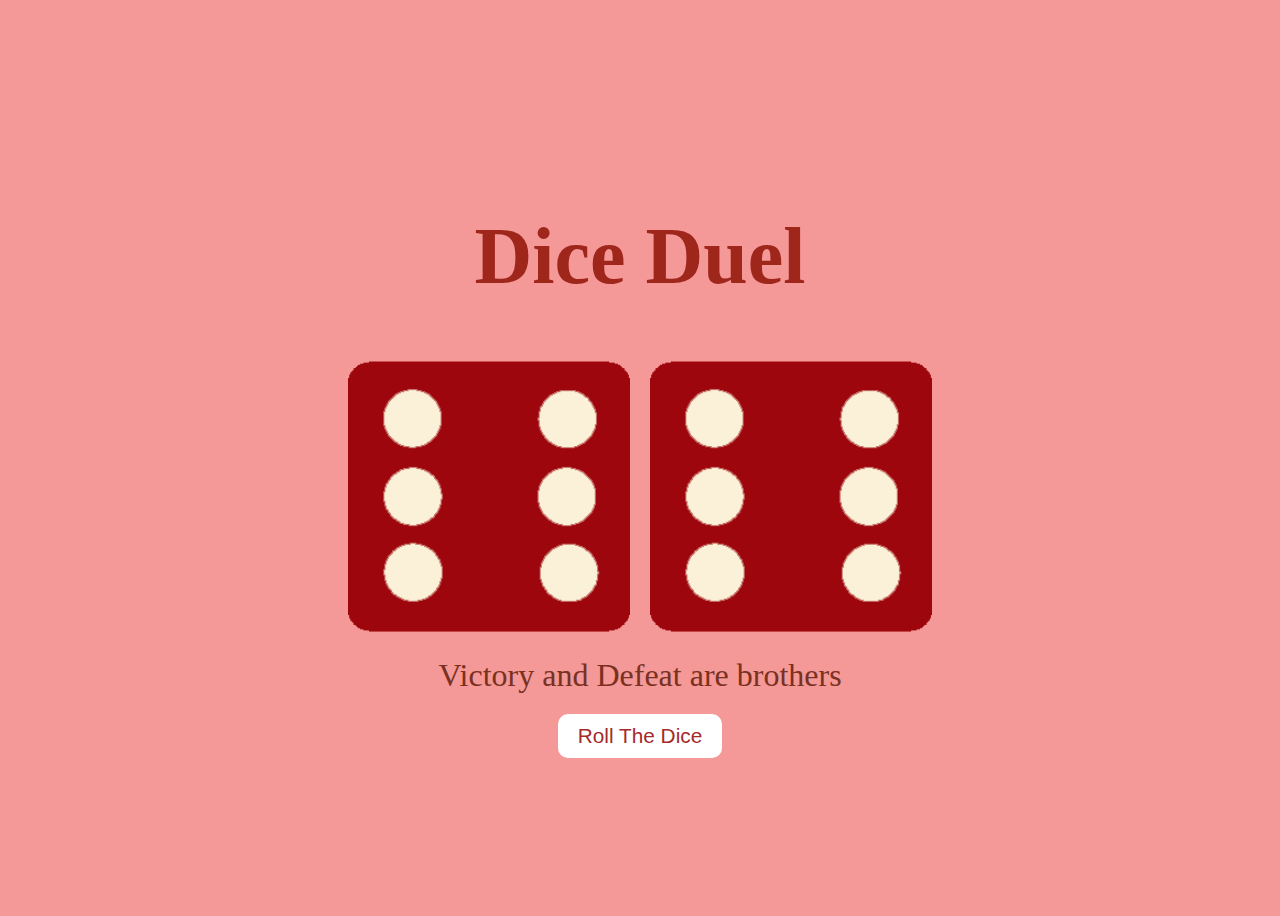
<file: projects/Dice Duel/index.html>
<!DOCTYPE html>
<html lang="en">
<head>
    <meta charset="UTF-8">
    <meta name="viewport" content="width=device-width, initial-scale=1.0">
    <title>Dice Dule</title>
    <link rel="stylesheet" href="style.css">
</head>
<body>
    <div id="dice-container">
    <h1>Dice Duel</h1>
    <div>
      <img class="image" id="image1" src="dicePictures/dice6.png" alt="Dice showing 6">
      <img class="image" id="image2" src="dicePictures/dice6.png" alt="Dice showing 6">
    </div>
    <p id="result-text">Victory and Defeat are brothers</p>
    <button id="dice-button">Roll The Dice</button>
    <script src="script.js"></script>
    </div>
</body>
</html>
</file>
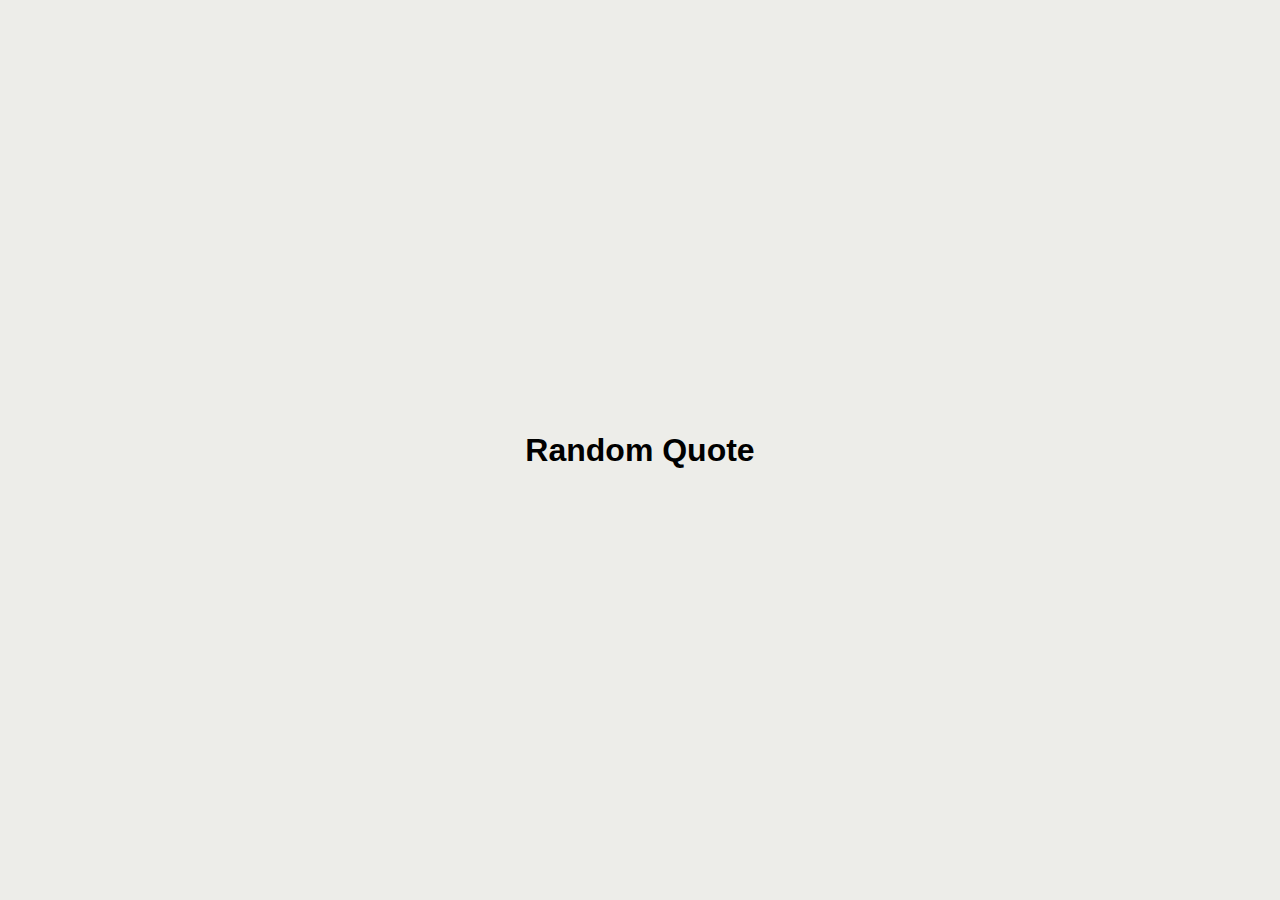
<file: projects/Random Quote Generator/index.html>
<!DOCTYPE html>
<html lang="en">
<head>
    <meta charset="UTF-8">
    <meta name="viewport" content="width=device-width, initial-scale=1.0">
    <title>Random Quote Generator</title>
    <link rel="stylesheet" href="style.css">
</head>
<body>
    <h1>Random Quote</h1>
    <script src="script.js"></script>
</body>
</html>
</file>
<file: projects/Dice Duel/style.css>
body {
    background-color:#f59898;
}

#dice-container {
    text-align: center;
    display: flex;
    flex-direction: column;
    align-items: center;
    justify-content: center;
    height: 100vh;
}

#dice-container div {
    display: flex;
    justify-content: center;
    align-items: center;
    gap: 20px;
}

.image {
    width: 22vw;
    max-width: 350px;
    height: auto;
}

h1 {
    font-size:5rem;
    color: #9e261b;
}

#result-text{
    font-size: 2rem;
    color:#793120 ;
    margin: 20px 0;
}

#dice-button {
    font-size: 1.3rem;
    padding: 10px 20px;
    cursor: pointer;
    border: none;
    background-color: white;
    color: brown;
    border-radius: 10px;
    transition: bakcground 0.4s;
}

#dice-button:hover {
    background-color: brown;
    color: white;
}

@keyframes rollDice {
    0% { transform: translateY(0) rotate(0deg); }
    25% { transform: translateY(-20px) rotate(90deg); }
    50% { transform: translateY(10px) rotate(180deg); }
    75% { transform: translateY(-10px) rotate(270deg); }
    100% { transform: translateY(0) rotate(360deg); }
}

.rolling {
    animation: rollDice 0.5s ease-in-out infinite;
}
</file>
<file: projects/Random Quote Generator/style.css>
body {
    font-family: Arial, Helvetica, sans-serif;
    font-size: 1rem;
    background-color: #edede9;
    text-align: center;
    display: flex;
    justify-content: center;
    align-items: center;
    height: 100vh;
    margin: 0;
}
</file>
